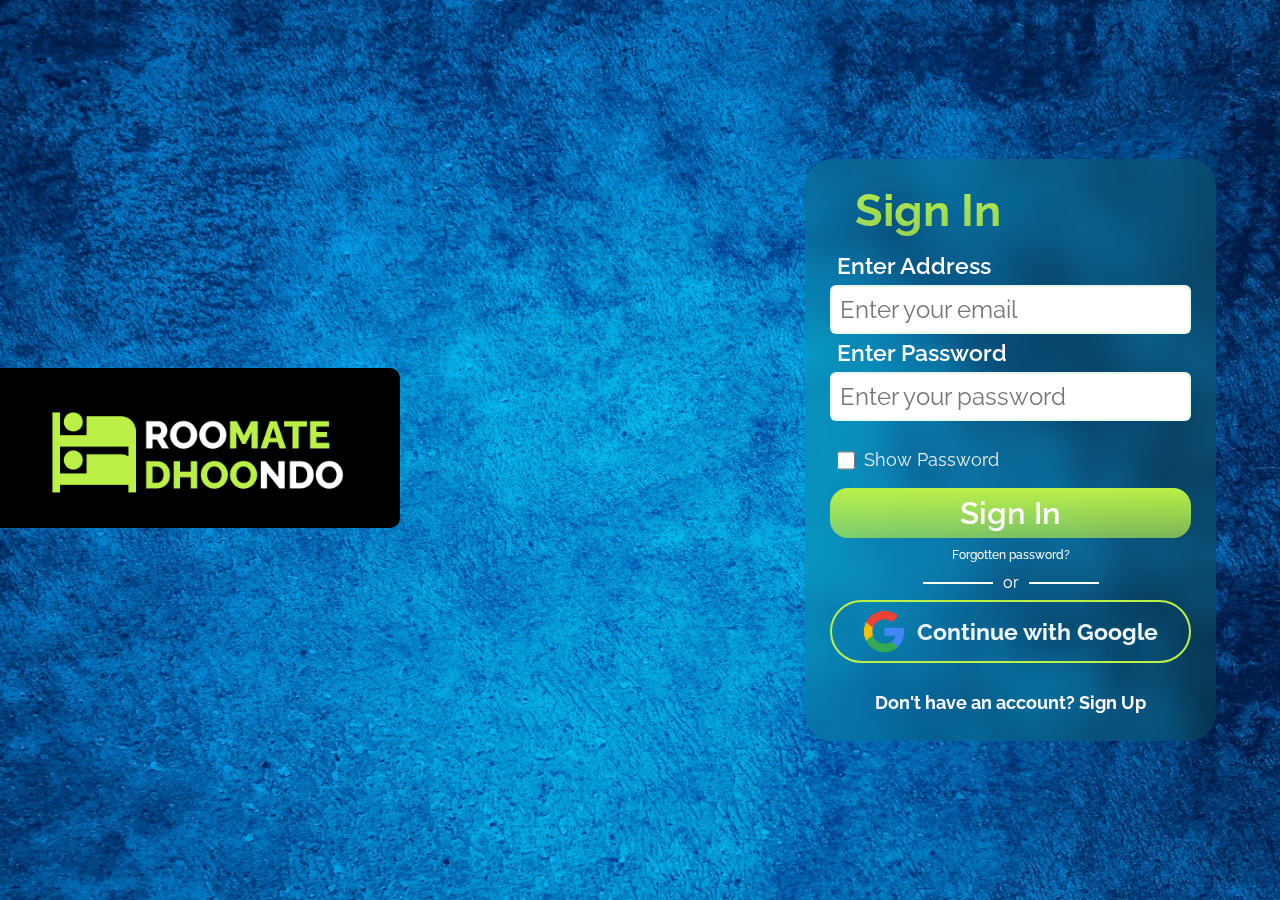
<file: index.html>
<!DOCTYPE html>
<html lang="en">
  <head>
    <meta charset="UTF-8" />
    <meta http-equiv="X-UA-Compatible" content="IE=edge" />
    <meta name="viewport" content="width=device-width, initial-scale=1.0" />
    <link
      rel="stylesheet"
      href="https://cdnjs.cloudflare.com/ajax/libs/font-awesome/4.7.0/css/font-awesome.min.css"
    />
    <link rel="stylesheet" href="style.css" />
    <title>Roommate Dhoondho</title>
  </head>
  <body>
    <div class="section1">
      <div class="image">
        <img
          src="Frame 1.png"
          alt="Nature"
          class="responsive"
          width="400vh"
          height="400"
        />
      </div>

      <div class="greenbox">
        <h1>Sign In</h1>
        <p class="para1">Enter Address</p>
        <input class="col-75" name="firstname" placeholder="Enter your email" />

        <p class="para2">Enter Password</p>
        <input class="col-75" name="password" id="password" placeholder="Enter your password" type="password"/>

        <div class="password_div">
          <input class="enterpassword" type="checkbox" id="password_value"/>
          <div class="password">Show Password</div>
        </div>
        <br />
        <button class="sign-in">Sign In</button>

        <a href="">
          <h3 style="font-size: 12px;font-weight:500">Forgotten password?</h3></a
        >
        <div class="lines">
          <div class="line1"></div>
          <p>or</p>
          <div class="line2"></div>
        </div>
        <a href="" class="box-2">
          <img src="google.png" />
          <h3>Continue with Google</h3>
        </a>
        <a href="signup.html" class="dontacc">Don't have an account? Sign Up</a>
      </div>
    </div>

    <script src="./script.js"></script>
  </body>
</html>
</file>
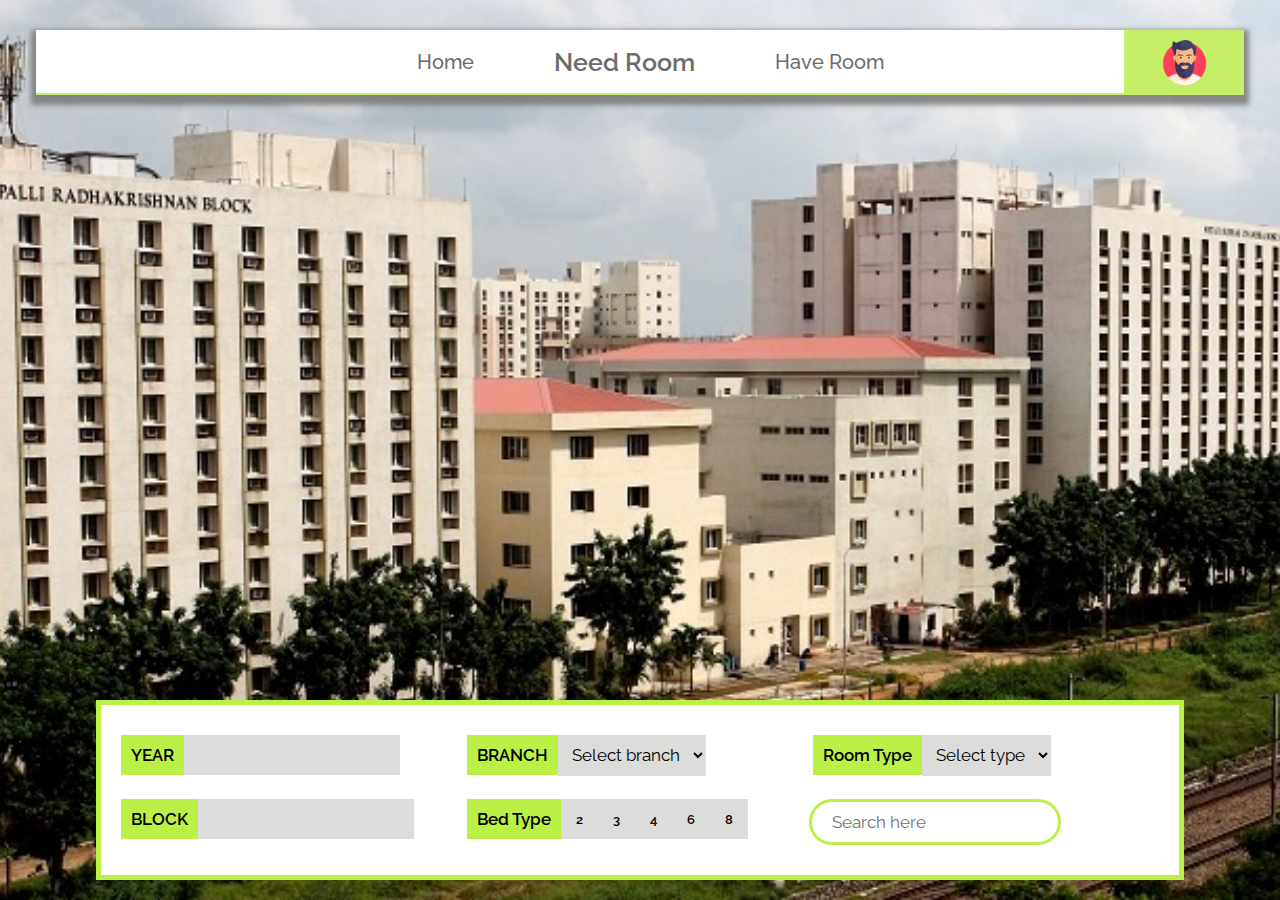
<file: homepage.html>
<!DOCTYPE html>
<html lang="en">
<head>
    <meta charset="UTF-8">
    <meta http-equiv="X-UA-Compatible" content="IE=edge">
    <meta name="viewport" content="width=device-width, initial-scale=1.0">
    <title>Roommate Dhoondo</title>
    <link rel="stylesheet" href="home.css">
</head>
<body>
        <nav>
            <div class="top-main">
                <div class="nav-main">
                    <ul>
                        <li>Home</li>
                        <li>Need Room</li>
                        <li>Have Room</li>
                    </ul>
                    <div class="profile">
                        <img src="./man.png" alt="" height="45">
                    </div>
                </div>
            </div>
            <section class="room-info">
                <div class="div1">
                    <label for="year">YEAR</label>
                <input type="number" name="year" id="year">
                </div>
                <div class="div2">
                    <label for="branch">BRANCH</label>
                <select name="branch" id="branch">
                    <option value="none">Select branch</option>
                    <option value="it">IT</option>
                    <option value="cse">CSE</option>
                    <option value="mech">Mechanical</option>
                    <option value="civil">Civil</option>
                    <option value="elec">Electrical</option>
                    <option value="chem">Chemical</option>
                </select>
                </div>
                <div class="div3">
                    <label for="room-type">Room Type</label>
                <select name="room-type" id="room-type">
                    <option value="none">Select type</option>
                    <option value="ac">AC</option>
                    <option value="nac">Non AC</option>
                </select>
                </div>
                <div class="div4">
                    <label for="block">BLOCK</label>
                    <input type="text" name="block" id="block">
                </div>
                <div class="div5">
                    <label class="text">Bed Type</label>
                    <div class="options">
                        <button>2</button>
                        <button>3</button>
                        <button>4</button>
                        <button>6</button>
                        <button>8</button>

                    </div>
                </div>
                <div class="div6">
                    <input type="search" name="search" id="search" placeholder="Search here">
                </div>
                
                
                
                
            </section>
        </nav>
    
    
        
</body>
</html>
</file>
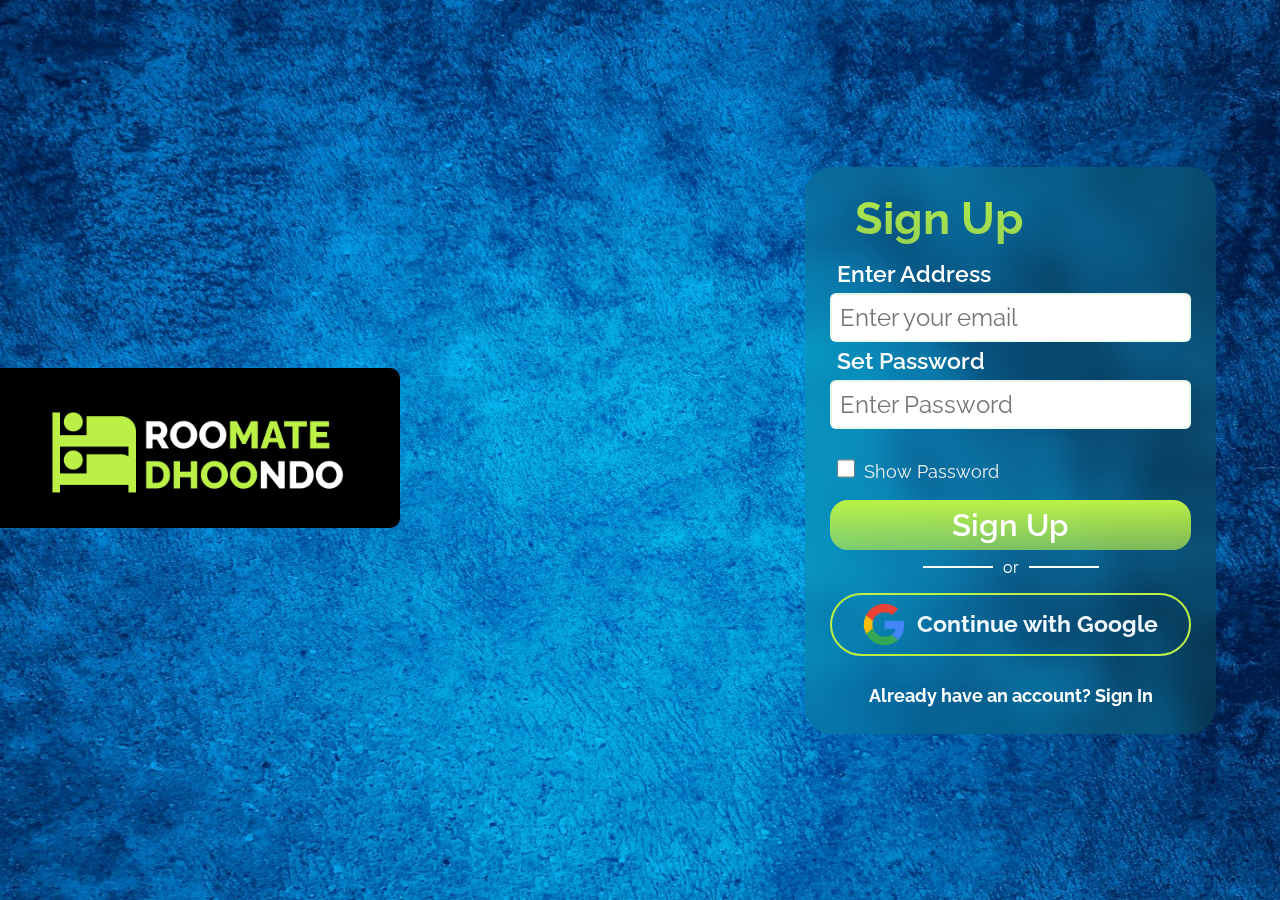
<file: signup.html>
<!DOCTYPE html>
<html lang="en">
<head>
    <meta charset="UTF-8">
    <meta http-equiv="X-UA-Compatible" content="IE=edge">
    <meta name="viewport" content="width=device-width, initial-scale=1.0">
    <link rel="stylesheet" href="https://cdnjs.cloudflare.com/ajax/libs/font-awesome/4.7.0/css/font-awesome.min.css">
    <link rel="stylesheet" href="style.css"/>
    <title>Roommate Dhoondho</title>
</head>
<body>
<div class="section1">
    <div class="image">
        <img src="Frame 1.png" alt="Nature" class="responsive" width="400vh" height="400">
    </div>
    <div class="blur">

    </div>

    <div class="greenbox">
        <h1>Sign Up</h1>
        <p class="para1">Enter Address</p>
        <input class="col-75" name="firstname" placeholder="Enter your email">

        <p class="para2">Set Password</p>
        <input class="col-75" name="password" id="password" type="password" placeholder="Enter Password">

        <input class="enterpassword" type="checkbox" id="password_value">
        <div class="password"> Show Password </div><br>
        <button class="sign-in"> Sign Up </button>

        <div class="lines">
            <div class="line1"></div>
            <p>or</p>
            <div class="line2"></div>
        </div>

        <a href="" style="text-decoration: none;"><h3></h3></a>
        <a href="" class="box-2">
            <img src="google.png" />
            <h3>Continue with Google</h3>
          </a>
        <a href="index.html" class="dontacc">Already have an account? Sign In</a>
    </div>
    
</div>
<script src="./script.js"></script>
</body>
</html>
</file>
<file: style.css>
@import url("https://fonts.googleapis.com/css2?family=Raleway:wght@100;400;800&display=swap");

* {
  font-family: "Raleway", sans-serif;
  box-sizing: border-box;
  margin: 0;
  padding: 0;
}
body {
  box-sizing: border-box;
  background-image: url("img.png");
  background-position: center;
  background-repeat: no-repeat;
  background-size: cover;
}

a{
  text-decoration: none;
}

.section1 {
  display: flex;
  align-items: center;
  justify-content: space-between;
  height: 100vh;
}

.greenbox {
  display: flex;
  flex-direction: column;
  justify-content: center;
  row-gap: 8px;
  background: rgba(51, 220, 68, 0.1);
  box-shadow: inset 39.3px -39.3px 39.3px rgba(24, 24, 24, 0.01),
    inset -39.3px 39.3px 39.3px rgba(255, 255, 255, 0.01);
  backdrop-filter: blur(15px);
  /* Note: backdrop-filter has minimal browser support */
  border-radius: 3vh;
  padding: 7px 5px 7px 5px;
  margin-right: 5vw;
}

.greenbox h1 {
  display: flex;
  width: 356px;
  height: 9vh;
  margin-left: 5vh;
  top: 160px;
  font-style: normal;
  font-weight: 700;
  font-size: 5vh;
  line-height: 10vh;
  background: linear-gradient(180deg, #bbf147 0%, rgba(249, 72, 74, 0) 455.15%);
  -webkit-background-clip: text;
  -webkit-text-fill-color: transparent;
  background-clip: text;
}

.para1,.para2 {
  margin-left: 3vh;
  font-weight: 600;
  font-size: 2.5vh;
  line-height: 22px;
  /* identical to box height */
  color: #ffffff;
}

.col-75 {
  width: 90%;
  border-color: rgba(51, 220, 68, 0.1);
  border-radius: 6px;
  font-size: 2.7vh;
  color: #647f3f;
  align-self: center;
  padding: 8px;
}

.container {
  margin-left: 2.5vh;
}
.container input {
  opacity: 1;
  cursor: pointer;
  height: 1vh;
}

.checkmark {
  margin-top: 20vh;
  left: 0;
  height: 25px;
  width: 25px;
}
.responsive {
  height: auto;
  border-top-right-radius: 10px ;
  border-bottom-right-radius: 10px ;

}

.enterpassword {
  margin-top: 2vh;
  margin-left: 3vh;
  width: 2vh;
  height: 3vh;
  top: 493px;
  border-radius: 6px;
}

.password {
  display: flex;
  width: auto;
  height: 2px;
  margin-top: -3vh;
  margin-left: 6vh;
  font-style: normal;
  font-weight: 400;
  font-size: 2vh;
  line-height: 2vh;
  /* identical to box height */
  color: #efefef;

  mix-blend-mode: normal;
}

.sign-in {
  cursor: pointer;
  background: linear-gradient(
    180deg,
    #bbf147 0%,
    rgba(100, 100, 102, 0) 278.95%
  );
  border-radius: 2vh;
  font-weight: 600;
  font-size: 3.4vh;
  color: #ffffff;
  border: none;
  padding: 7px 0 7px 0;
  width: 90%;
  align-self: center;
}

/* On mouse-over */
.sign-in:hover {
  background: #bae166;
}

.greenbox h3 {
  font-style: normal;
  font-size: 2.6vh;
  line-height: 160%;
  /* or 30px */
  text-align: center;
  color: #ffffff;
}
.box-2 {
  border: 2px solid #bbf147;
  border-radius: 50px;
  display: flex;
  align-items: center;
  column-gap: 10px;
  width: 90%;
  align-self: center;
  padding: 7px 0 7px 0;
  text-align: center;
  justify-content: center;
}

.box-2 h3 {
  font-weight: 700;
  color: rgb(240, 248, 255);
}

.box-2 img {
  height: 5vh;
}

.dontacc {
  font-weight: 700;
  font-size: 2vh;
  line-height: 7vh;
  /* identical to box height, or 30px */
  text-decoration: none;
  color: #ffffff;
  text-align: center;
}

/* SIGNUP PAGE */ /* SIGNUP PAGE */ /* SIGNUP PAGE */ /* SIGNUP PAGE */ /* SIGNUP PAGE */ /* SIGNUP PAGE */ /* SIGNUP PAGE */
/* SIGNUP PAGE */ /* SIGNUP PAGE */ /* SIGNUP PAGE */ /* SIGNUP PAGE */ /* SIGNUP PAGE */ /* SIGNUP PAGE */ /* SIGNUP PAGE */
/* SIGNUP PAGE */ /* SIGNUP PAGE */ /* SIGNUP PAGE */ /* SIGNUP PAGE */ /* SIGNUP PAGE */ /* SIGNUP PAGE */ /* SIGNUP PAGE */
/* SIGNUP PAGE */ /* SIGNUP PAGE */ /* SIGNUP PAGE */ /* SIGNUP PAGE */ /* SIGNUP PAGE */ /* SIGNUP PAGE */ /* SIGNUP PAGE */
/* SIGNUP PAGE */ /* SIGNUP PAGE */ /* SIGNUP PAGE */ /* SIGNUP PAGE */ /* SIGNUP PAGE */ /* SIGNUP PAGE */ /* SIGNUP PAGE */
/* SIGNUP PAGE */ /* SIGNUP PAGE */ /* SIGNUP PAGE */ /* SIGNUP PAGE */ /* SIGNUP PAGE */ /* SIGNUP PAGE */ /* SIGNUP PAGE */
/* SIGNUP PAGE */ /* SIGNUP PAGE */ /* SIGNUP PAGE */ /* SIGNUP PAGE */ /* SIGNUP PAGE */ /* SIGNUP PAGE */ /* SIGNUP PAGE */
/* SIGNUP PAGE */ /* SIGNUP PAGE */ /* SIGNUP PAGE */ /* SIGNUP PAGE */ /* SIGNUP PAGE */ /* SIGNUP PAGE */ /* SIGNUP PAGE */
/* SIGNUP PAGE */ /* SIGNUP PAGE */ /* SIGNUP PAGE */ /* SIGNUP PAGE */ /* SIGNUP PAGE */ /* SIGNUP PAGE */ /* SIGNUP PAGE */
.lines{
  display: flex;
  justify-content: center;
  align-items: center;
  gap: 10px;
}
.line1 {
  height: 2px;
  width: 70px;
  border: 1px solid white;
  background-color: white;
}

.line2 {
  height: 2px;
  width: 70px;
  border: 1px solid white;
  background-color: white;
}
.lines p {
  mix-blend-mode: normal;
  color: white;
}
</file>
<file: home.css>
@import url("https://fonts.googleapis.com/css2?family=Raleway:wght@400;500;600;700&display=swap");
:root {
  --black: #333333;
}
* {
  padding: 0;
  margin: 0;
  box-sizing: border-box;
  font-family: "Raleway";
}

nav {
  background: url("./hostel.jpg");
  background-position: center;
  background-repeat: no-repeat;
  background-size: cover;
  height: 100vh;
  display: flex;
  justify-content: center;
}

nav ul {
  display: flex;
  justify-content: center;
  padding-left: 140px;
  list-style: none;
  background-color: white;
  color: #6d6b6b;
  width: 85vw;
  height: 65px;
  align-items: center;
  font-size: 20px;
  column-gap: 5rem;
  font-weight: 500;
  border-bottom: 2px solid rgb(197, 238, 105);
}

nav ul li:nth-child(2) {
  font-weight: 600;
  font-size: 25px;
}

.nav-main {
  display: flex;
}

.top-main {
  display: flex;
  position: absolute;
  margin-top: 30px;
  justify-content: center;
  -webkit-box-shadow: 0px 5px 5px 5px rgba(117, 117, 117, 0.83);
  -moz-box-shadow: 0px 5px 5px 5px rgba(117, 117, 117, 0.83);
  box-shadow: 0px 5px 5px 5px rgba(117, 117, 117, 0.83);
}
.profile {
  height: 65px;
  width: 120px;
  background-color: rgb(197, 238, 105);
  display: flex;
  justify-content: center;
  align-items: center;
}

.room-info {
  background-color: white;
  border: 5px solid #bbf046;
  position: absolute;
  bottom: 20px;
  height: 180px;
  width: 85%;
  display: grid;
  place-content: center;
  grid-template-columns: repeat(3, 1fr) repeat(2, 0);
  grid-template-rows: repeat(2, 1fr) repeat(3, 0);
  row-gap: 0px;
  padding:20px;
}

label {
    background-color: #bbf046;
    font-size: 17px;
    font-weight: 600;
    border: none;
    outline: none;
    padding: 10px;
}
input {
  border: none;
  background-color: #dcddda;
  font-size: 17px;
  margin-left: -4px;
  padding: 10px 0px;
}

select {
    height: 41px;
    border: none;   
    margin-left: -4px;
    background-color: #dcddda;
    font-size: 17px;
    outline: none;
    padding: 0 10px;
}

input:focus,
select:focus {
  border: none;
  outline: none;
}

input:active,
select:active {
  border: none;
  outline: none;
}

.div1 {
  grid-area: 1 / 1 / 2 / 2;
  margin: 10px 0;
}
.div2 {
  grid-area: 1 / 2 / 2 / 3;
  margin: 10px 0;
}
.div3 {
  grid-area: 1 / 3 / 2 / 4;
  margin: 10px 0;
}
.div4 {
  grid-area: 2 / 1 / 3 / 2;
  margin: 10px 0;
}
.div5 {
  grid-area: 2 / 2 / 3 / 3;
  margin: 10px 0;
  display: flex;
  align-items: flex-start;
}
.div6 {
  grid-area: 2 / 3 / 3 / 4;
  margin: 10px 0;
}

.text{
  background-color: #bbf046;
  padding: 10px;
  font-weight: 600;
}

.options button{
  padding: 12px 15px;
  background-color: #dcddda;
  color: black;
  font-weight: 600;
  border: none;
  transition: all 0.3s;
}

.options button:hover{
  background-color: #6d6b6b;
}


.options{
  display: flex;
  align-items: center;
}

#block{
  text-transform: uppercase;
}

#search{
  border-radius: 100px;
  background-color: white;
  border: 3px solid #bbf046;
  padding-left: 20px;
  padding-right: 10px;
}

#search:focus{
  animation: width 0.2s linear 1;
  width: 100%;
}

@keyframes width {
  from{
    width: 50%;
  }
  to{
    width: 100%;
  }
}


@media (max-width:1070px) {
  .room-info{
    width: 100%;
    padding: 5px;
  }
}


@media (max-width:850px) {
    nav ul{
        padding-left: 20px;
        column-gap: 1rem;
        justify-content: flex-start;
        font-size: 15px;
        width: 80vw;
    }
    nav ul li:nth-child(2){
        font-size: small;
        font-weight: 600;
    }

    .profile{
        width: 70px;
    }
    .room-info{
      display: flex;
      flex-direction: column;
      height: max-content;
      justify-content: center;
      padding-left: 20px;
      width: 95%;
      font-size: small;
    }
}
</file>
